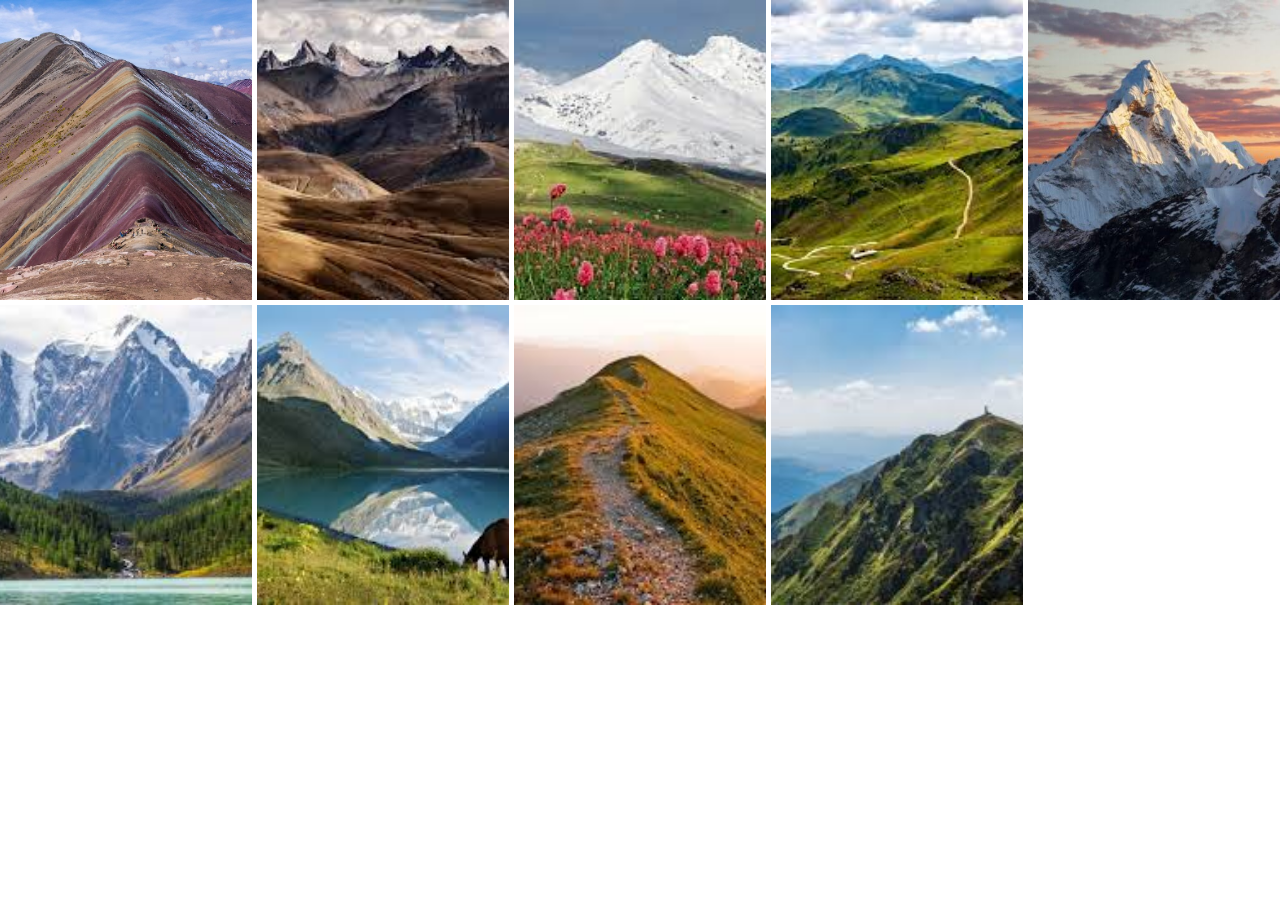
<file: gallery/index.html>
<!DOCTYPE html>
<html lang="en">
<head>
    <meta charset="UTF-8">
    <meta name="viewport" content="width=device-width, initial-scale=1.0">
    <link rel="stylesheet" href="style.css">
    <title>Gallery</title>
</head>
<body>
    <div class="container">
        <div><img src="assets/1.jpeg" alt="1"></div>
        <div><img src="assets/2.jpg" alt="1"></div>
        <div><img src="assets/3.jpg" alt="1"></div>
        <div><img src="assets/4.jpg" alt="1"></div>
        <div><img src="assets/5.jpg" alt="1"></div>
        <div><img src="assets/6.jpg" alt="1"></div>
        <div><img src="assets/7.jpg" alt="1"></div>
        <div><img src="assets/8.jpg" alt="1"></div>
        <div><img src="assets/9.jpg" alt="1"></div>
    </div>
</body>
</html>
</file>
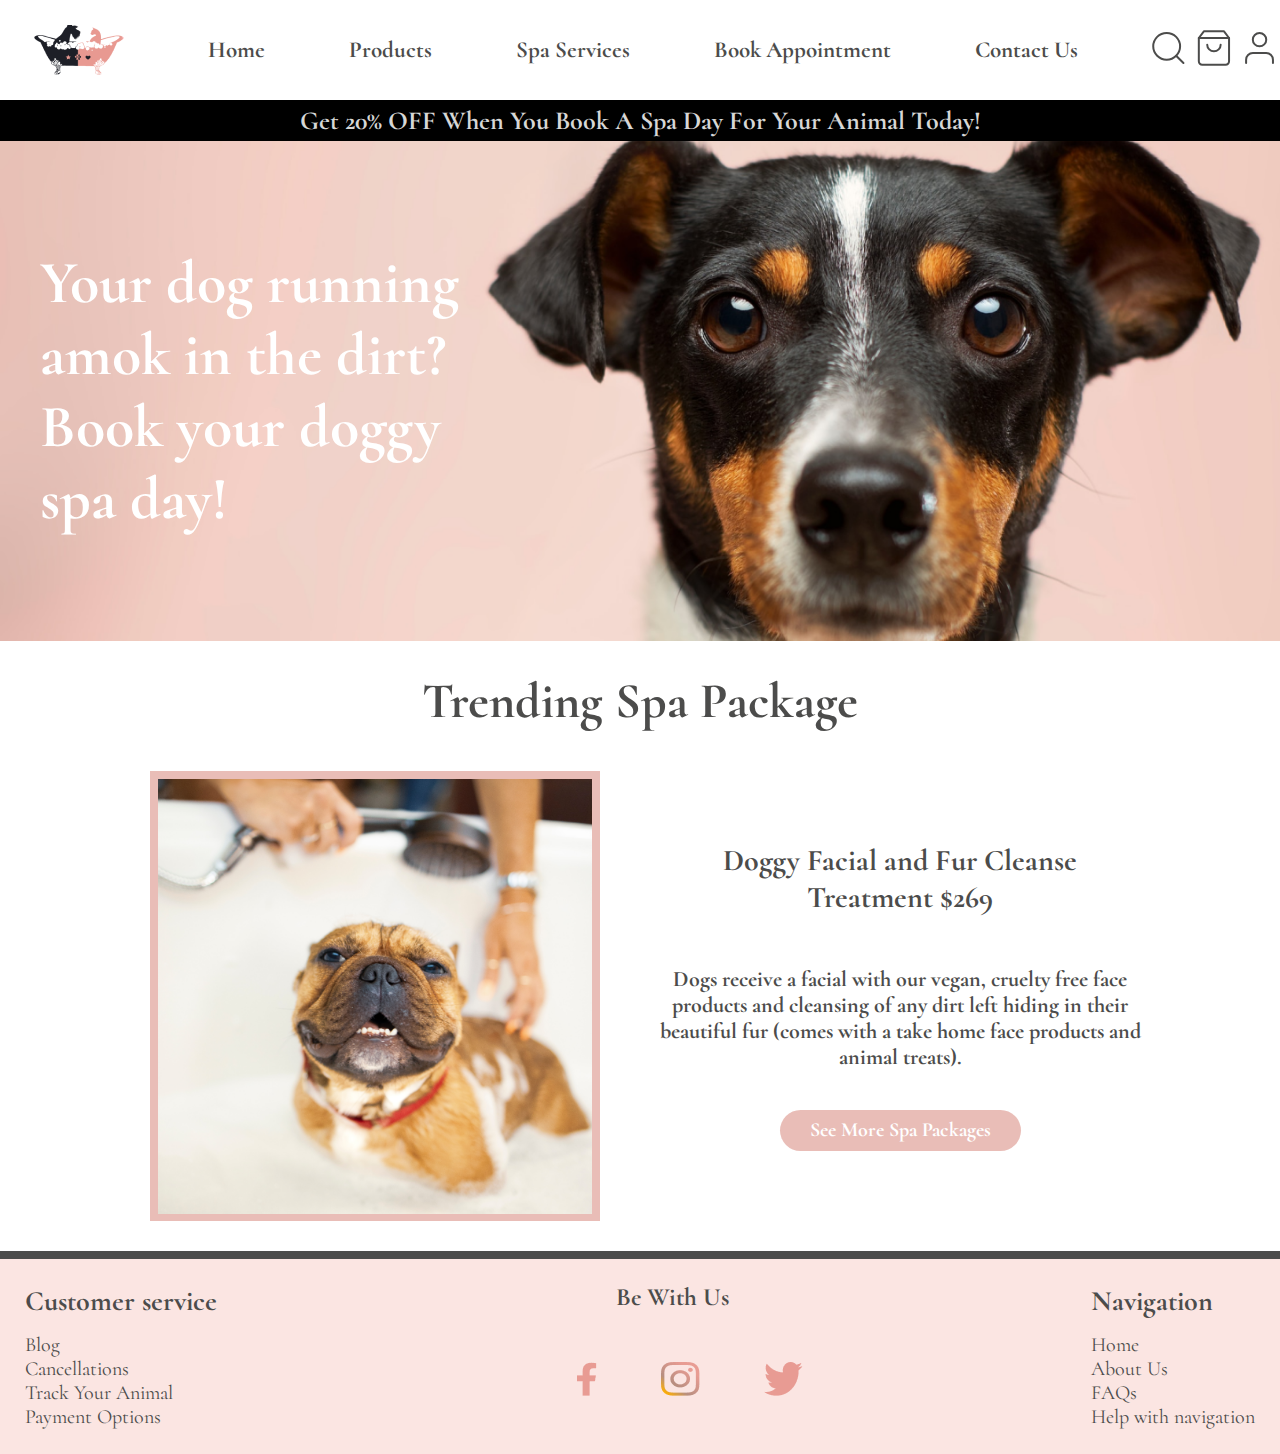
<file: new_project/index.html>
<!DOCTYPE html>
<html lang="en">
<head>
    <meta charset="UTF-8">
    <meta name="viewport" content="width=device-width, initial-scale=1.0">
    <link rel="stylesheet" href="style/globalStyles/style.css">
    <title>Document</title>
</head>
<body>
    <header>
        <div class="container header_container">
            <div class="burger_menu">
                <img src="assets/charm_menu-hamburger.png" class="burger_menu" alt="menu"></div>
            <div class="logo">
                <img src="assets/spaLogo.png" alt="logo"></div>
                <nav class="nav">
                    <a href="#">Home</a>
                    <a href="#">Products</a>
                    <a href="#">Spa Services</a>
                    <a href="#">Book Appointment</a>
                    <a href="#">Contact Us</a>
                </nav>
                <div class="icons">
                    <img src="assets/search.svg" alt="search">
                    <img src="assets/shopping-bag.svg" alt="shopping_bag">
                    <img src="assets/user.svg" alt="user">
                    
                </div>
        </div>
    </header>
    <div class="promo"><a href="#">Get 20% OFF When You Book A Spa Day For Your Animal Today!</a></div>
    <main>
        <div class="main_title">
            <div class="container main_title_container">
                <h1>Your dog running amok in the dirt?
                    Book your doggy spa day!
                </h1>
            </div>
        </div>
        <div class="main-info">
            <div class="container">
                <div class="description">
                    <p>Trending Spa Package</p>
                </div>
                <div class="cards">
                    <div class="card1">
                        <img src="assets/3.png" alt="dog">
                    </div>
                    <div class="card2">
                        <h3>Doggy Facial and Fur Cleanse Treatment $269</h3>
                        <p>Dogs receive a facial with our vegan, cruelty free face products and cleansing of any dirt left hiding in their beautiful fur (comes with a take home face products and animal treats).</p>
                        <button>See More Spa Packages</button>
                    </div>
                </div>
            </div>
        </div>
    </main>
    <footer>
        <div class="container footer_container">
                <div class="service">
                    <h3>Customer service</h3>
                    <h4><a href="#" target="_blank">Blog</a></h4>
                    <h4><a href="#" target="_blank">Cancellations</a></h4>
                    <h4><a href="#" target="_blank">Track Your Animal</a></h4>
                    <h4><a href="#" target="_blank">Payment Options</a></h4>
                </div>

                <div class="contacts">
                    <h3>Be With Us</h3>
                    <a href="facebook"><img src="assets/Facebook.png" alt="Facebook"></a>
                    <a href=""><img src="assets/Instagram.png" alt="Instagram"></a>
                    <a href=""><img src="assets/Twitter.png" alt="Twitter"></a>
                </div>

                <div class="links">
                    <h3>Navigation</h3>
                    <h4><a href="#" target="_blank">Home</a></h4>
                    <h4><a href="#" target="_blank">About Us</a></h4>
                    <h4><a href="#" target="_blank">FAQs</a></h4>
                    <h4><a href="#" target="_blank">Help with navigation</a></h4>
                </div>
            </div>
        </div>
        </div>
    </footer>
</body>
</html>
</file>
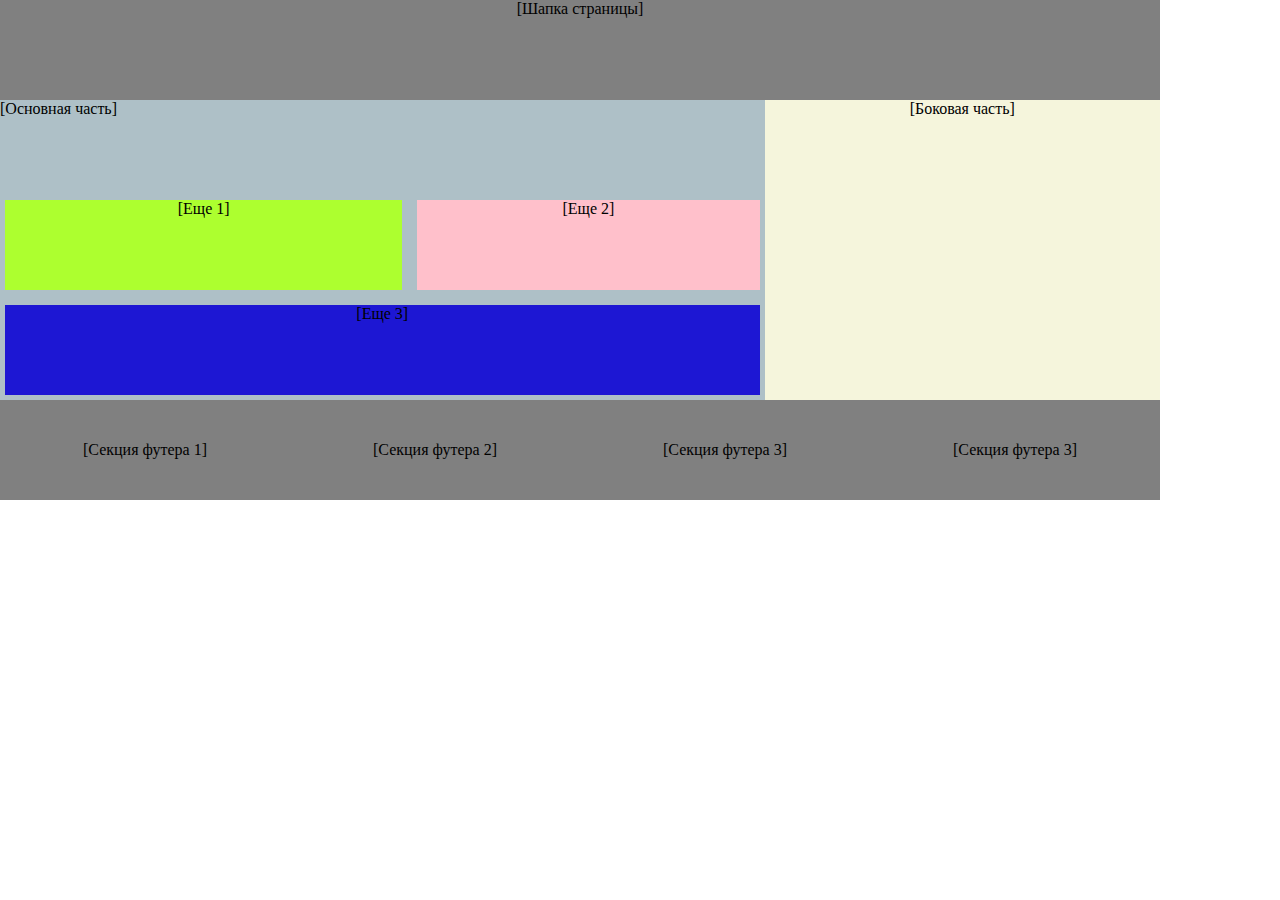
<file: responsive_adaptive/index.html>
<!DOCTYPE html>
<html lang="en">
<head>
    <meta charset="UTF-8">
    <meta name="viewport" content="width=device-width, initial-scale=1.0">
    <link rel="stylesheet" href="style.css">
    <title>Responsive</title>
</head>
<body>
    <div class="container">
        <header class="header">[Шапка страницы]</header>
        <div class="main">[Основная часть]
            <div class="content-1">[Еще 1]</div>
            <div class="content-2">[Еще 2]</div>
            <div class="content-3">[Еще 3]</div>
        </div>
        <aside class="sidebar">[Боковая часть]</aside>
        <footer class="footer">
            <div class="footer_box1">[Секция футера 1]</div>
            <div class="footer_box2">[Секция футера 2]</div>
            <div class="footer_box3">[Секция футера 3]</div>
            <div class="footer_box4">[Секция футера 3]</div>
        </footer>
    </div>
</body>
</html>
</file>
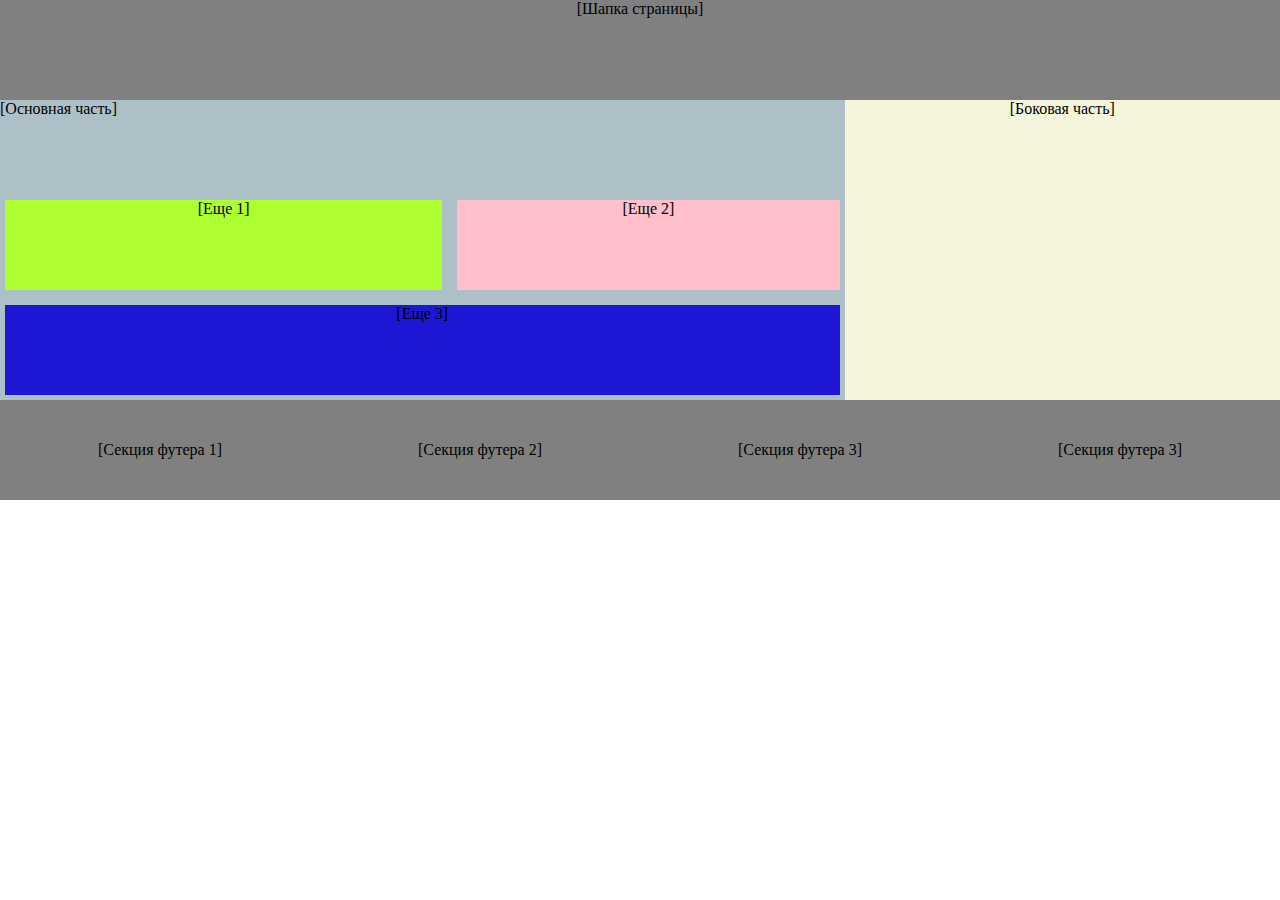
<file: responsive_adaptive/index2.html>
<!DOCTYPE html>
<html lang="en">
<head>
    <meta charset="UTF-8">
    <meta name="viewport" content="width=device-width, initial-scale=1.0">
    <link rel="stylesheet" href="style2.css">
    <title>Adaptive</title>
</head>
<body>
    <div class="container">
        <header class="header">[Шапка страницы]</header>
        <div class="main">[Основная часть]
            <div class="content-1">[Еще 1]</div>
            <div class="content-2">[Еще 2]</div>
            <div class="content-3">[Еще 3]</div>
        </div>
        <aside class="sidebar">[Боковая часть]</aside>
        <footer class="footer">
            <div class="footer_box1">[Секция футера 1]</div>
            <div class="footer_box2">[Секция футера 2]</div>
            <div class="footer_box3">[Секция футера 3]</div>
            <div class="footer_box4">[Секция футера 3]</div>
        </footer>
    </div>
</body>
</html>
</file>
<file: gallery/style.css>
* {
    margin: 0;
    padding: 0;
    box-sizing: border-box;
}

.container {
    display: grid;
    grid-gap: 5px;
    grid-template-columns: repeat(auto-fit, minmax(250px, 1fr));
    grid-template-rows: repeat(3, 300px);
}

.container img {
    width: 100%;
    height: 100%;
    object-fit: cover;
}
</file>
<file: new_project/style/globalStyles/style.css>
@import url("https://fonts.googleapis.com/css2?family=Cormorant&display=swap");
* {
  margin: 0;
  padding: 0;
  box-sizing: border-box;
}

.container {
  max-width: 1440px;
  width: 100%;
}

header .header_container {
  min-height: 100px;
  display: flex;
  justify-content: space-between;
  align-items: center;
}
@media (max-width: 430px) {
  header .header_container {
    min-height: 50px;
  }
}
header .header_container .logo {
  justify-content: center;
  align-items: center;
  padding-top: 20px;
  margin-left: 20px;
}
@media (max-width: 430px) {
  header .header_container .logo img {
    width: 66px;
  }
}
@media (max-width: 820px) {
  header .header_container .nav {
    display: none;
  }
}
header .header_container .nav a {
  text-decoration: none;
  margin-right: 80px;
  color: #4C4C4B;
  font-size: 23px;
  font-family: Cormorant;
  font-weight: 700;
  word-wrap: break-word;
}
header .header_container .nav :last-child {
  margin-right: 0;
}
header .burger_menu {
  display: none;
}
@media (max-width: 820px) {
  header .burger_menu {
    display: block;
  }
}
@media (max-width: 430px) {
  header .burger_menu {
    width: 32px;
  }
}
@media (max-width: 820px) {
  header .icons img {
    width: 34px;
  }
}
@media (max-width: 430px) {
  header .icons img {
    width: 22px;
  }
}

.promo {
  min-height: 30px;
  background-color: black;
  text-align: center;
  padding: 5px;
}
.promo a {
  color: rgba(255, 255, 254, 0.8470588235);
  font-size: 26px;
  font-family: Cormorant;
  font-weight: 700;
  text-decoration: none;
}
@media (max-width: 430px) {
  .promo a {
    font-size: 12px;
  }
}
.promo a:hover {
  text-decoration: underline;
}

main .main_title {
  background-image: url(/new_project/assets/1.png);
  background-repeat: no-repeat;
  background-position: center;
  background-size: cover;
}
main .main_title .main_title_container {
  min-height: 500px;
  display: flex;
  flex-direction: column;
  flex-wrap: wrap;
  justify-content: center;
  align-items: start;
}
main .main_title .main_title_container h1 {
  max-width: 450px;
  color: white;
  font-size: 60px;
  font-family: Cormorant;
  font-weight: 700;
  word-wrap: break-word;
  margin-left: 40px;
}
@media (max-width: 430px) {
  main .main_title .main_title_container h1 {
    max-width: 200px;
    font-size: 40px;
  }
}
main .description {
  color: #4C4C4B;
  font-size: 50px;
  font-family: Cormorant;
  font-weight: 700;
  word-wrap: break-word;
  padding-top: 30px;
  text-align: center;
  margin-bottom: 40px;
}
@media (max-width: 430px) {
  main .description {
    font-size: 28px;
  }
}
main .cards {
  display: flex;
  justify-content: space-between;
  align-items: center;
  -moz-column-gap: 25px;
       column-gap: 25px;
  margin-bottom: 30px;
}
@media (max-width: 820px) {
  main .cards {
    flex-wrap: wrap;
    width: 800px;
    row-gap: 25px;
    justify-content: center;
  }
}
@media (max-width: 430px) {
  main .cards {
    width: 350px;
    margin-left: 20px;
  }
}
main .cards .card1 {
  max-width: 450px;
  max-height: 450px;
  border: 8px solid rgba(225, 165, 157, 0.738);
  margin-left: 150px;
}
@media (max-width: 820px) {
  main .cards .card1 {
    margin-left: 40px;
  }
}
@media (max-width: 820px) and (max-width: 430px) {
  main .cards .card1 {
    border: 10px solid rgba(225, 165, 157, 0.738);
  }
}
main .cards img {
  max-width: 100%;
  min-height: 100%;
}

.card2 {
  max-width: 500px;
  text-align: center;
  margin-right: 130px;
}
@media (max-width: 820px) {
  .card2 {
    margin-left: 170px;
  }
}
.card2 h3 {
  color: #4C4C4B;
  font-size: 30px;
  font-family: Cormorant;
  font-weight: 700;
  word-wrap: break-word;
  margin-bottom: 50px;
  padding: 0 25px 0 25px;
}
@media (max-width: 430px) {
  .card2 h3 {
    width: 300px;
    font-size: 26px;
  }
}
.card2 p {
  color: #4C4C4B;
  font-size: 22px;
  font-family: Cormorant;
  font-weight: 700;
  word-wrap: break-word;
  margin-bottom: 40px;
}
@media (max-width: 430px) {
  .card2 p {
    width: 300px;
    font-size: 19px;
  }
}
.card2 button {
  max-width: 300px;
  background-color: rgba(225, 165, 157, 0.738);
  border-radius: 80px;
  border: transparent;
  color: white;
  font-size: 20px;
  font-family: Cormorant;
  font-weight: 700;
  line-height: 21px;
  padding: 10px 30px 10px 30px;
}
@media (max-width: 430px) {
  .card2 button {
    width: 150px;
    font-size: 9px;
  }
}
.card2 button button:hover {
  cursor: pointer;
}

footer .footer_container {
  background-color: rgba(248, 204, 198, 0.503);
  min-height: 200px;
  display: flex;
  justify-content: space-between;
  align-items: center;
  color: #4C4C4B;
  font-family: Cormorant;
  font-weight: 700;
  border-top: 8px solid #4C4C4B;
}
@media (max-width: 430px) {
  footer .footer_container {
    border-top: 4px solid #4C4C4B;
  }
}
footer .footer_container .service {
  margin: 25px;
}
@media (max-width: 430px) {
  footer .footer_container .service {
    width: 120px;
    text-wrap: nowrap;
  }
}
footer .footer_container .service h3 {
  font-size: 28px;
  padding-bottom: 15px;
}
@media (max-width: 430px) {
  footer .footer_container .service h3 {
    font-size: 18px;
    padding-bottom: 10px;
  }
}
footer .footer_container .service a {
  font-size: 20px;
  font-weight: 400;
  color: #4C4C4B;
  word-wrap: break-word;
  text-decoration: none;
  padding-bottom: 5px;
}
@media (max-width: 430px) {
  footer .footer_container .service a {
    font-size: 14px;
  }
}
footer .footer_container .contacts {
  max-width: 350px;
  margin-left: 70px;
  margin-top: -30px;
}
@media (max-width: 430px) {
  footer .footer_container .contacts {
    margin-left: 20px;
    margin-top: 18px;
  }
}
footer .footer_container .contacts h3 {
  font-size: 25px;
  margin-bottom: 50px;
  padding-left: 70px;
}
@media (max-width: 430px) {
  footer .footer_container .contacts h3 {
    font-size: 16px;
    margin-bottom: 10px;
    padding-left: 8px;
  }
}
footer .footer_container .contacts a {
  padding: 30px;
}
@media (max-width: 430px) {
  footer .footer_container .contacts a img {
    width: 15px;
    padding-bottom: 10px;
  }
}
footer .footer_container .links {
  margin: 25px;
}
@media (max-width: 430px) {
  footer .footer_container .links {
    padding-top: 20px;
  }
}
footer .footer_container .links h3 {
  font-size: 28px;
  padding-bottom: 15px;
}
@media (max-width: 430px) {
  footer .footer_container .links h3 {
    font-size: 18px;
  }
}
footer .footer_container .links a {
  font-size: 20px;
  font-weight: 400;
  color: #4C4C4B;
  word-wrap: break-word;
  text-decoration: none;
  padding-bottom: 5px;
}
@media (max-width: 430px) {
  footer .footer_container .links a {
    font-size: 14px;
    padding-bottom: 0;
  }
}/*# sourceMappingURL=style.css.map */
</file>
<file: responsive_adaptive/style.css>
* {
    margin: 0;
    padding: 0;
    box-sizing: border-box;
}

.container {
    display: grid;
    width: 100%;
    height: 70%;
    grid-template-areas: 
    "header header header"
    "main main sidebar"
    "footer footer footer";
}

.header {
    height: 100px;
    grid-area: header;
    background: gray;   
    text-align: center;
    align-items: center;
}

.sidebar {
    grid-area: sidebar;
    background: beige;
    text-align: center;
    align-items: center;
}

.main {
    height: 300px;
    grid-area: main;
    display: grid;
    grid-template-areas: 
    "main main"
    "content-1 content-2"
    "content-3 content-3";
    background: rgb(174, 192, 199);
    gap: 5px; 
}

.content-1 {
    grid-area: content-1;
    background: greenyellow;
    margin: 5px;
    text-align: center;
    align-items: center;
}

.content-2 {
    grid-area: content-2;
    background: pink;
    margin: 5px;
    text-align: center;
    align-items: center;
}

.content-3 {
    grid-area: content-3;
    background: rgb(29, 23, 211);
    gap: 10px;
    margin: 5px;
    text-align: center;
    align-items: center;
}

.footer {
    height: 100px;
    grid-area: footer;
    display: grid;
    grid-template-areas: 
    "footer_box1 footer_box2 footer_box3 footer_box4";
    background: grey;
    justify-content: space-around;
    align-items: center;
    
}

.footer_box1 {
    grid-area: footer_box1;
}

.footer_box2 {
    grid-area: footer_box2;
}

.footer_box3 {
    grid-area: footer_box3;
}

.footer_box4 {
    grid-area: footer_box4;
}

@media screen and (min-width: 576px) {
    .container {
    max-width: 560px;
    }
}

@media screen and (min-width: 768px) {
    .container {
    max-width: 740px;
    }
}

@media screen and (min-width: 992px) {
    .container {
    max-width: 970px;
    }
}

@media screen and (min-width: 1200px) {
    .container {
    max-width: 1160px;
    }
}
</file>
<file: responsive_adaptive/style2.css>
* {
    margin: 0;
    padding: 0;
    box-sizing: border-box;
}

.container {
    display: grid;
    width: 100%;
    height: 500px;
    grid-template-areas: 
    "header header header"
    "main main sidebar"
    "footer footer footer";
}

.header {
    height: 100px;
    grid-area: header;
    background: gray;   
    text-align: center;
    align-items: center;
}

.sidebar {
    grid-area: sidebar;
    background: beige;
    text-align: center;
    align-items: center;
}

.main {
    height: 300px;
    grid-area: main;
    display: grid;
    grid-template-areas: 
    "main main"
    "content-1 content-2"
    "content-3 content-3";
    background: rgb(174, 192, 199);
    gap: 5px; 
}

.content-1 {
    grid-area: content-1;
    background: greenyellow;
    margin: 5px;
    text-align: center;
    align-items: center;
}

.content-2 {
    grid-area: content-2;
    background: pink;
    margin: 5px;
    text-align: center;
    align-items: center;
}

.content-3 {
    grid-area: content-3;
    background: rgb(29, 23, 211);
    gap: 10px;
    margin: 5px;
    text-align: center;
    align-items: center;
}

.footer {
    height: 100px;
    grid-area: footer;
    display: grid;
    grid-template-areas: 
    "footer_box1 footer_box2 footer_box3 footer_box4";
    background: grey;
    justify-content: space-around;
    align-items: center;
    
}

.footer_box1 {
    grid-area: footer_box1;
}

.footer_box2 {
    grid-area: footer_box2;
}

.footer_box3 {
    grid-area: footer_box3;
}

.footer_box4 {
    grid-area: footer_box4;
}


@media (max-width: 768px) {
    .container {
            display: flex;
            justify-content: center;
            align-items: center;
            flex-direction: column;
        }
        .header {
            width: 19.8em;
            height: 15%;
        }
        .main {
            display: flex;
            flex-direction: column;
            flex-wrap: wrap;
            width: 19.8em;
            height: 55%;
        }

        .content-1 {
            height: 20%;
        }

        .content-2 {
            height: 20%;
        }

        .content-3 {
            height: 20%;
        }

        .sidebar {
            width: 19.8em;
            height: 30%;
        }

        .footer {
            display: none;
        }
    }
</file>
